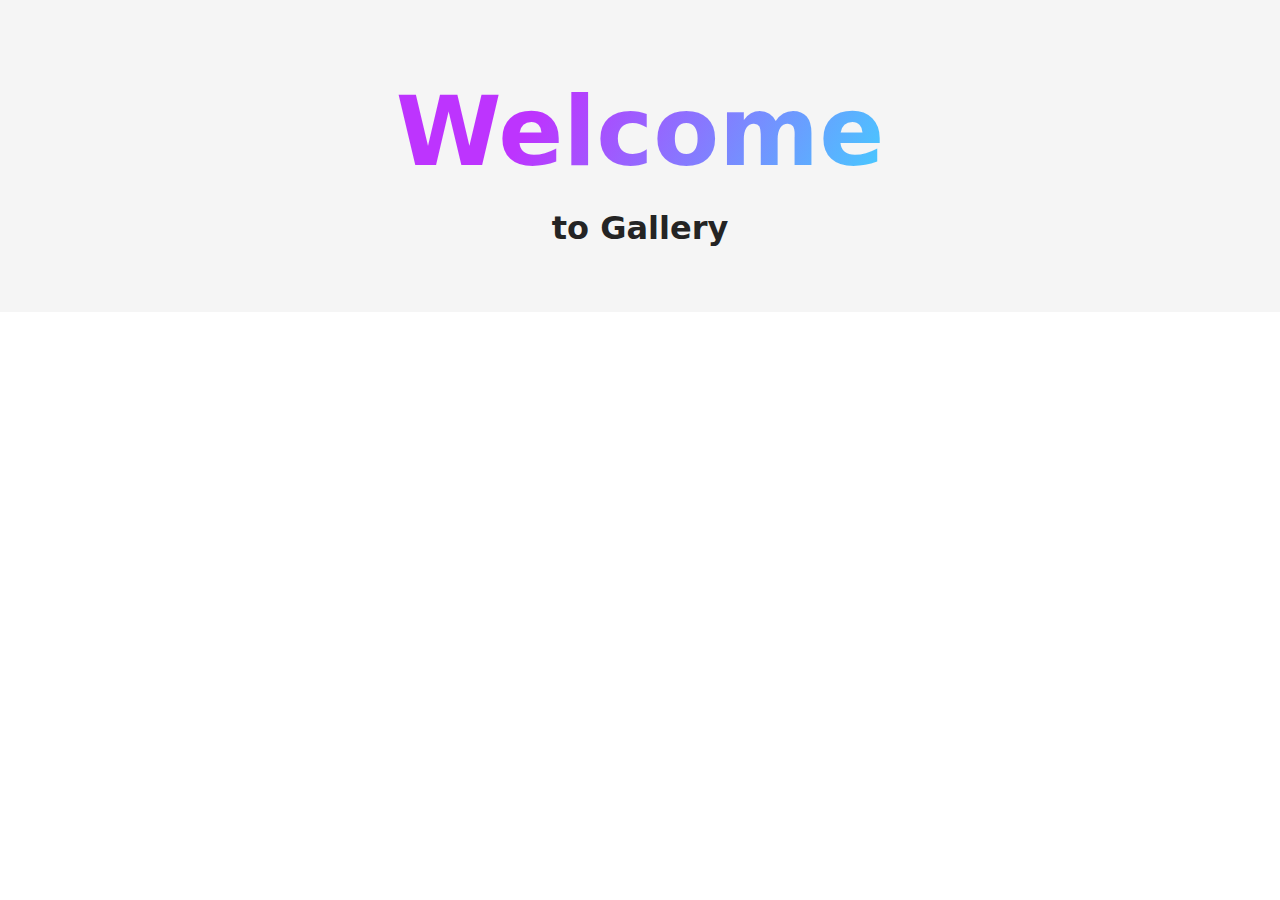
<file: src/1-gallery.html>
<!DOCTYPE html>
<html lang="en">
  <head>
    <meta charset="UTF-8" />
    <meta http-equiv="X-UA-Compatible" content="IE=edge" />
    <meta name="viewport" content="width=device-width, initial-scale=1.0" />
    <title>Gallery</title>
    <link rel="stylesheet" href="./css/styles.css" />
  </head>
  <body>
    <load
      src="./partials/header.html"
      icon-path="./img/sprite.svg#logo"
      highlight-act="active"
    />

    <main>
      <div class="container">
        <h1 class="main-title">
          <span class="main-title-gradient">Welcome</span> to Gallery
        </h1>
        <load src="./partials/back-link.html" />
      </div>
    </main>

    <script type="module" src="./js/1-gallery.js"></script>
  </body>
</html>
</file>
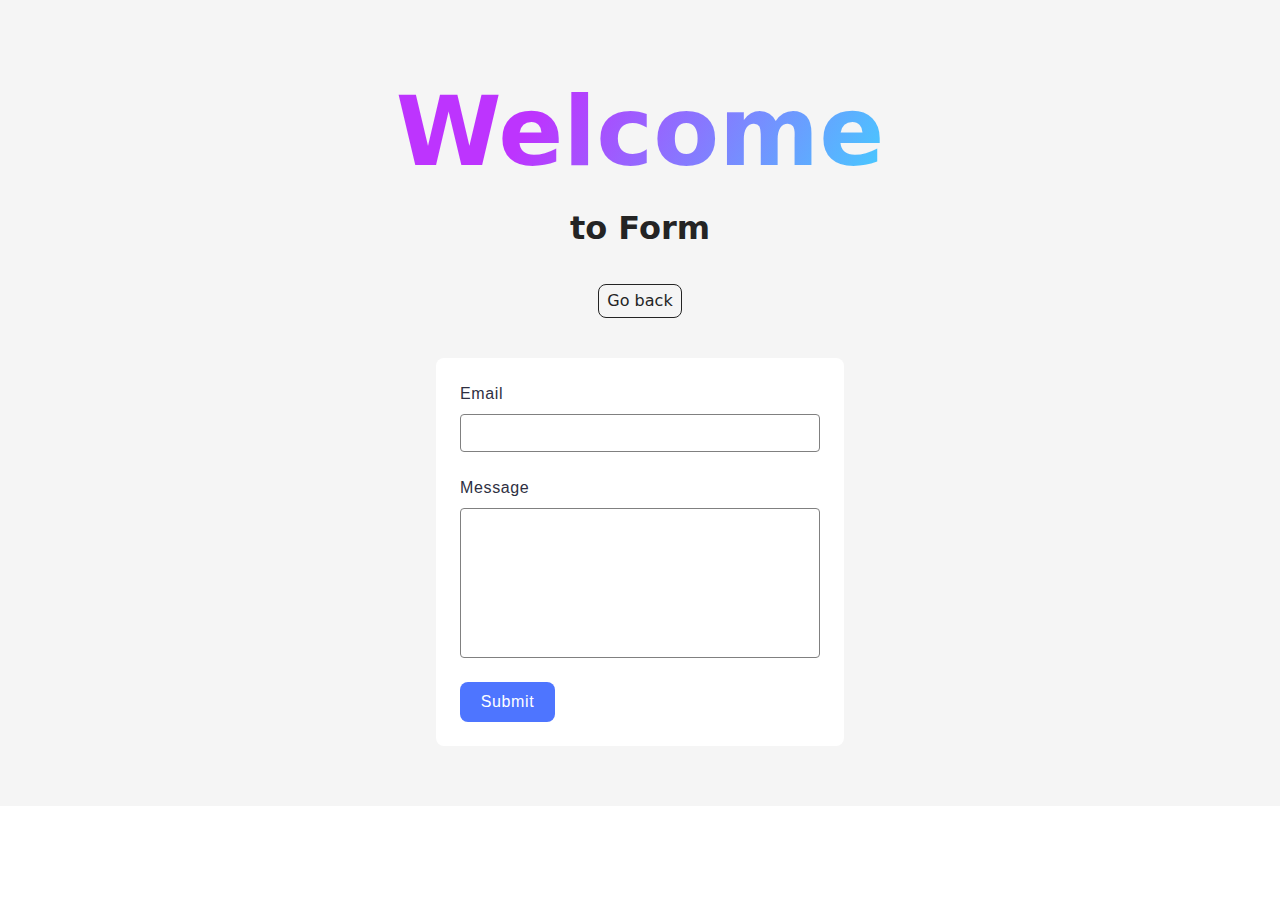
<file: src/2-form.html>
<!DOCTYPE html>
<html lang="en">
  <head>
    <meta charset="UTF-8" />
    <meta http-equiv="X-UA-Compatible" content="IE=edge" />
    <meta name="viewport" content="width=device-width, initial-scale=1.0" />
    <title>Form</title>
    <link rel="stylesheet" href="./css/styles.css" />
  </head>
  <body>
    <load
      src="./partials/header.html"
      icon-path="./img/sprite.svg#logo"
      highlight-curr="active"
    />

    <main>
      <div class="container">
        <h1 class="main-title">
          <span class="main-title-gradient">Welcome</span> to Form
        </h1>
        <a class="back-link" href="./index.html">Go back</a>
      </div>

      <form class="feedback-form" autocomplete="off">
        <label>
          Email
          <input type="email" name="email" autofocus />
        </label>
        <label>
          Message
          <textarea name="message" rows="8"></textarea>
        </label>
        <button type="submit">Submit</button>
      </form>
    </main>

    <script type="module" src="./js/2-form.js"></script>
  </body>
</html>
</file>
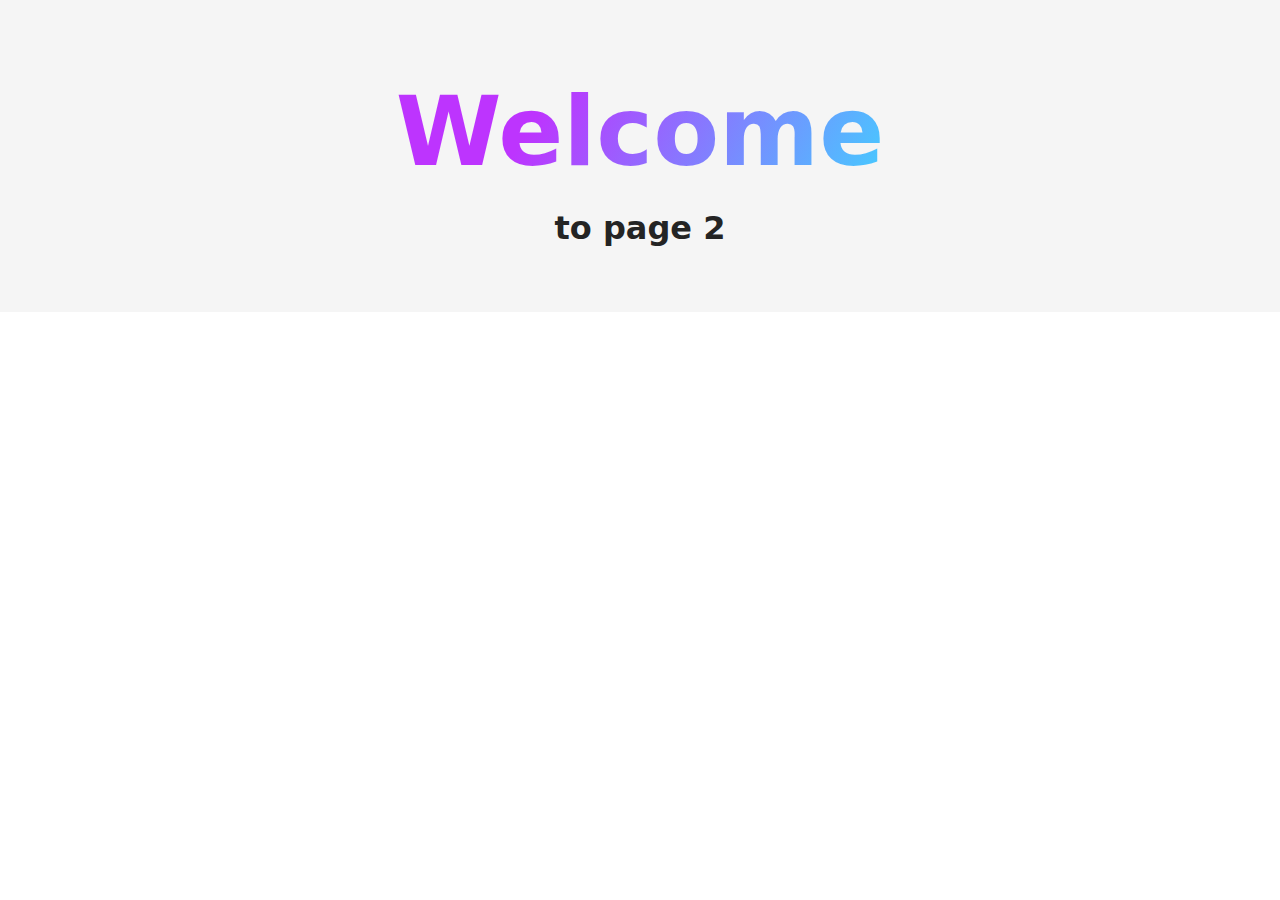
<file: src/page-2.html>
<!DOCTYPE html>
<html lang="en">
  <head>
    <meta charset="UTF-8" />
    <meta http-equiv="X-UA-Compatible" content="IE=edge" />
    <meta name="viewport" content="width=device-width, initial-scale=1.0" />
    <title>Page 2</title>
    <link rel="stylesheet" href="./css/styles.css" />
  </head>
  <body>
    <load
      src="./partials/header.html"
      icon-path="./img/sprite.svg#logo"
      highlight-act="active"
    />

    <main>
      <div class="container">
        <h1 class="main-title">
          <span class="main-title-gradient">Welcome</span> to page 2
        </h1>
        <load src="./partials/back-link.html" />
      </div>
    </main>

    <load src="./partials/footer.html" />
  </body>
</html>
</file>
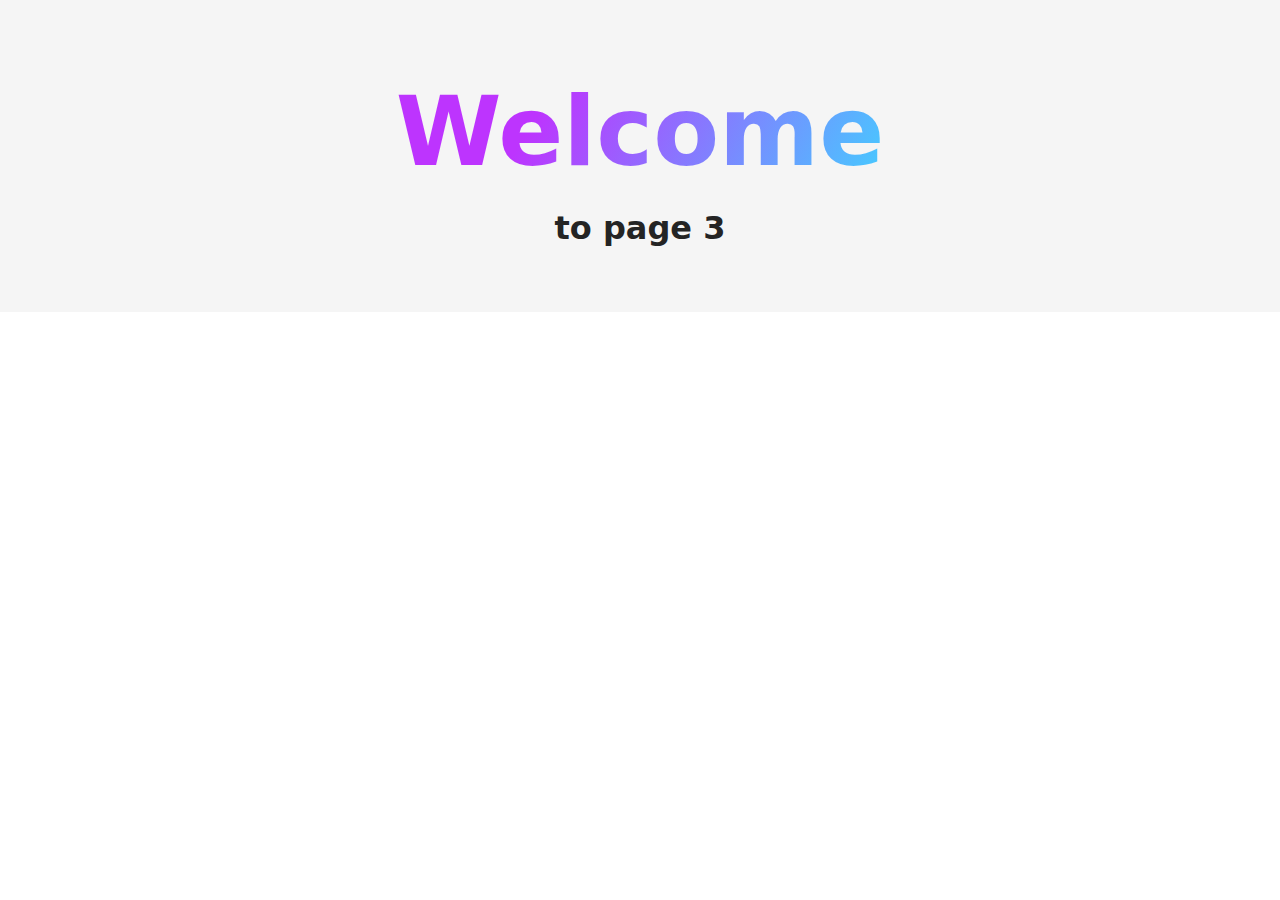
<file: src/page-3.html>
<!DOCTYPE html>
<html lang="en">
  <head>
    <meta charset="UTF-8" />
    <meta http-equiv="X-UA-Compatible" content="IE=edge" />
    <meta name="viewport" content="width=device-width, initial-scale=1.0" />
    <title>Page 3</title>
    <link rel="stylesheet" href="./css/styles.css" />
  </head>
  <body>
    <load
      src="./partials/header.html"
      icon-path="./img/sprite.svg#logo"
      highlight-curr="active"
    />

    <main>
      <div class="container">
        <h1 class="main-title">
          <span class="main-title-gradient">Welcome</span> to page 3
        </h1>
        <load src="./partials/back-link.html" />
      </div>
    </main>

    <load src="./partials/footer.html" />
  </body>
</html>
</file>
<file: src/css/styles.css>
/**
  |============================
  | include css partials with
  | default @import url()
  |============================
*/
/* Common styles */
@import url('./reset.css');
@import url('./base.css');
@import url('./container.css');
@import url('./animations.css');

/* Sections style */
@import url('./header.css');
@import url('./vite-promo.css');
@import url('./badges.css');
@import url('./back-link.css');
@import url('./footer.css');

/* #region Gallery */
.gallery {
  max-width: 1128px;
  padding: 24px 0;
  margin: 0 auto;

  display: flex;
  flex-wrap: wrap;
  justify-content: center;
  gap: 24px;
}

.gallery-item {
  list-style: none;
  flex: 1 1 300px;
  max-width: 360px;
}

.gallery-image {
  width: 100%;
  border-radius: 4px;
  transition: transform 250ms cubic-bezier(0.4, 0, 0.2, 1);
}

.gallery-image:hover {
  transform: scale(1.05);
}
/* #endregion Gallery */

/* #region Feedback */
main {
  display: flex;
  flex-direction: column;
  align-items: center;
  gap: 40px;
  padding: 60px 0;
  background-color: #f5f5f5;
}

.feedback-form {
  display: flex;
  flex-direction: column;
  align-items: center;
  gap: 24px;
  width: 408px;
  padding: 24px;
  background: #fff;
  border-radius: 8px;
}

.feedback-form label {
  display: flex;
  flex-direction: column;
  gap: 8px;
  width: 100%;
  max-width: 360px;
  margin: 0 auto;

  font: 400 16px / 1.5 'Montserrat', sans-serif;
  letter-spacing: 0.04em;
  color: #2e2f42;

  text-align: left;
}

.feedback-form input,
.feedback-form textarea {
  display: block;
  width: 100%;
  max-width: 360px;
  margin: 0 auto;
  padding: 10px 14px;
  border: 1px solid #808080;
  border-radius: 4px;
  font-size: 14px;
  font-family: inherit;
  outline: none;
  resize: none;
  text-align: left;
}

.feedback-form input:hover,
.feedback-form textarea:hover {
  border-color: #000;
}

.feedback-form input:focus,
.feedback-form textarea:focus {
  border-color: #808080;
}

.feedback-form button {
  align-self: flex-start;
  width: 95px;
  height: 40px;
  padding: 8px 16px;
  background: #4e75ff;
  color: #fff;
  border: none;
  border-radius: 8px;
  cursor: pointer;
  transition: background 0.3s ease;

  font-family: 'Montserrat', sans-serif;
  font-size: 16px;
  font-weight: 500;
  letter-spacing: 0.04em;
}

.feedback-form button:hover {
  background: #6c8cff;
}
/* #endregion Feedback */
</file>
